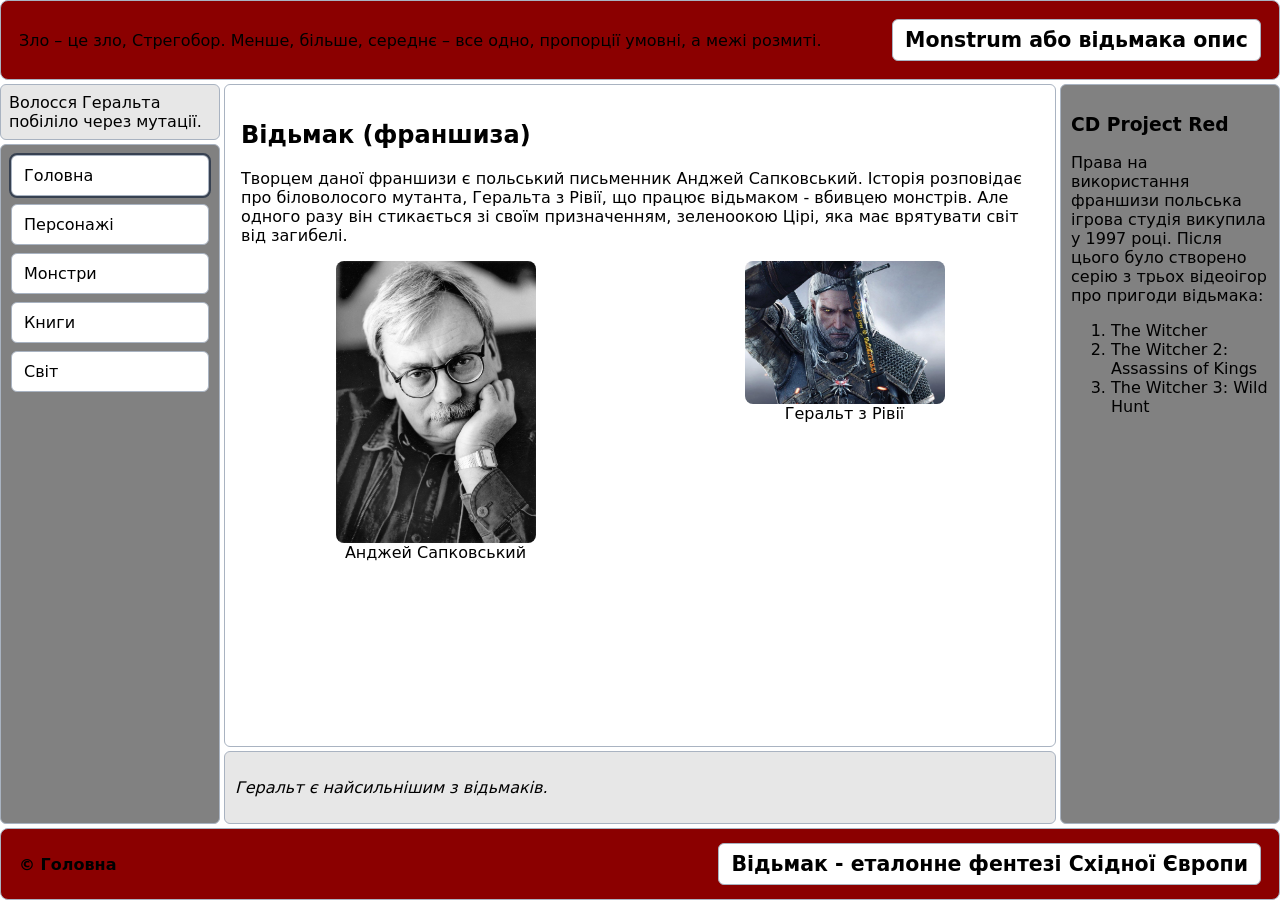
<file: index.html>
<html>
<head>
  <meta charset="utf-8">
  <title>Світ Відьмака</title>
  <meta name="viewport" content="width=device-width, initial-scale=1">
  <link rel="stylesheet" href="grid.css">
</head>
<body>
  <div class="wrapper">
    <div class="grid">
      <header class="header">
        <p>Зло – це зло, Стрегобор. 
        Менше, більше, середнє – все одно, пропорції умовні, а межі розмиті.</p>
        <div class="slogan"><h3>Monstrum або відьмака опис</h3></div>
      </header>

      <div class="asideTop">Волосся Геральта побіліло через мутації.</div>
      <aside class="asideLong">
        <ul class="menu">
          <li><a href="index.html" class="active">Головна</a></li>
          <li><a href="characters.html">Персонажі</a></li>
          <li><a href="monsters.html">Монстри</a></li>
          <li><a href="books.html">Книги</a></li>
          <li><a href="world.html">Світ</a></li>
        </ul>
      </aside>

      <main class="main">
        <h2>Відьмак (франшиза)</h2>
        <p>Творцем даної франшизи є польський письменник Анджей Сапковський. Історія розповідає про біловолосого мутанта, Геральта з Рівії, що працює відьмаком - вбивцею монстрів. Але одного разу він стикається зі своїм призначенням, зеленоокою Цірі, яка має врятувати світ від загибелі.</p>
        <div class="main_gallery">
          <figure>
            <img src="images/sapkowski.png" alt="Сапковський">
            <figcaption>Анджей Сапковський</figcaption>
          </figure>
          <figure>
            <img src="images/geralt.jpg" alt="Геральт">
            <figcaption>Геральт з Рівії</figcaption>
          </figure>
        </div>
      </main>

      <div class="aside">
        <h3>CD Project Red</h3>
        <p>Права на використання франшизи польська ігрова студія викупила у 1997 році. Після цього було створено серію з трьох відеоігор про пригоди відьмака:</p>
        <ol>
          <li>The Witcher</li>
          <li>The Witcher 2: Assassins of Kings</li>
          <li>The Witcher 3: Wild Hunt</li>
        </ol>
      </div>

      <div class="footband"><p><em>Геральт є найсильнішим з відьмаків.</em></p></div>

      <footer class="footer">
        <strong>© Головна</strong>
        <div class="footer-note"><h3>Відьмак - еталонне фентезі Східної Європи</h3></div>
      </footer>
    </div>
  </div>
</body>
</html>
</file>
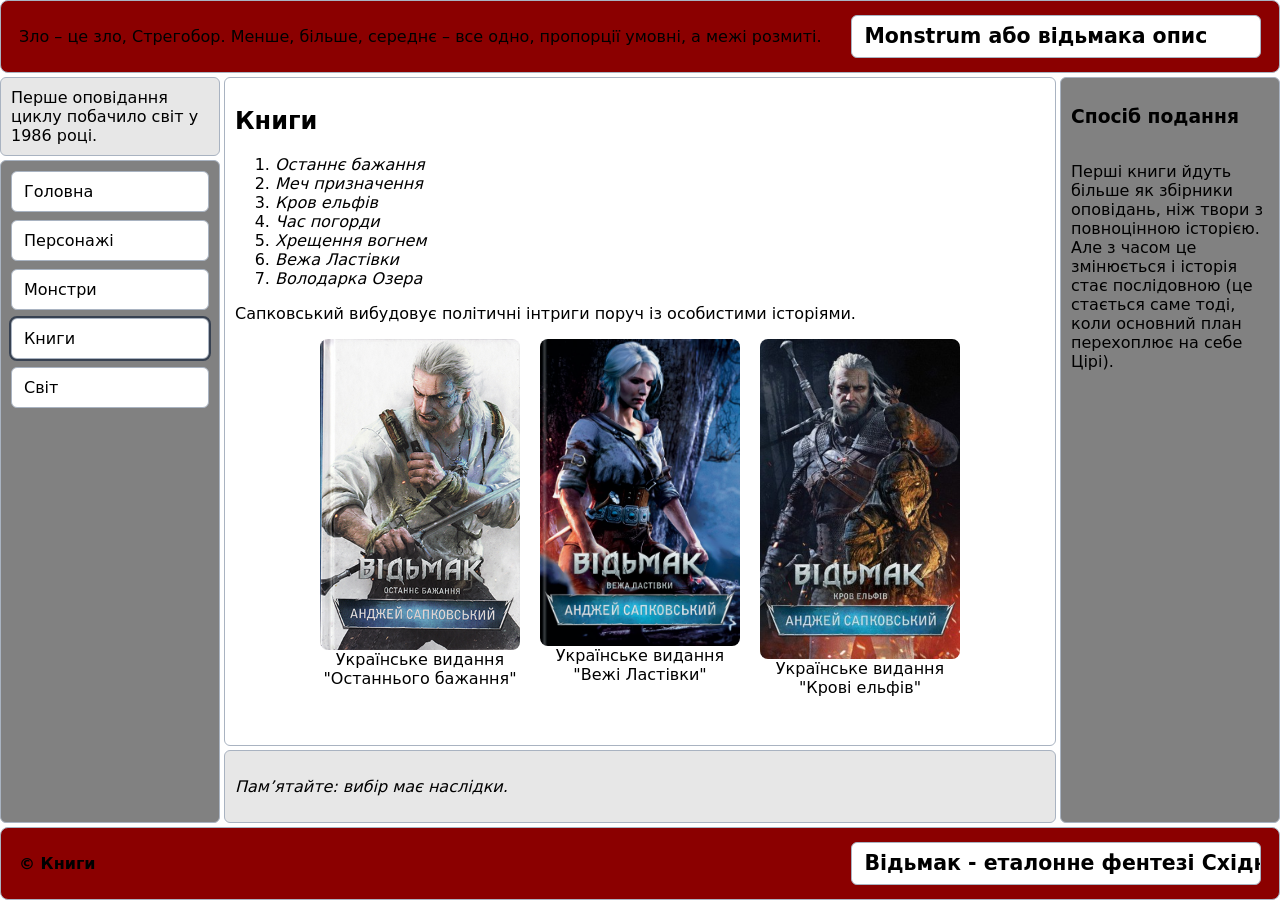
<file: books.html>
<html>
<head>
  <meta charset="utf-8">
  <meta name="viewport" content="width=device-width, initial-scale=1">
  <title>Світ Відьмака</title>
  <link rel="stylesheet" href="flex.css">
</head>
<body>
  <div class="wrapper">
    <div class="grid">
      <header class="header">
        <p>Зло – це зло, Стрегобор. 
        Менше, більше, середнє – все одно, пропорції умовні, а межі розмиті.</p>
        <div class="slogan"><h3>Monstrum або відьмака опис</h3></div>
      </header>

      <div class="layout-rows">
        <div class="leftCol">
          <div class="asideTop">Перше оповідання циклу побачило світ у 1986 році.</div>
          <aside class="asideLong">
            <ul class="menu">
              <li><a href="index.html">Головна</a></li>
              <li><a href="characters.html">Персонажі</a></li>
              <li><a href="monsters.html">Монстри</a></li>
              <li><a href="books.html" class="active">Книги</a></li>
              <li><a href="world.html">Світ</a></li>
            </ul>
          </aside>
        </div>

        <div class="centerCol">
          <main class="main">
            <h2>Книги</h2>
            <ol>
              <li><em>Останнє бажання</em></li>
              <li><em>Меч призначення</em></li>
              <li><em>Кров ельфів</em></li>
              <li><em>Час погорди</em></li>
              <li><em>Хрещення вогнем</em></li>
              <li><em>Вежа Ластівки</em></li>
              <li><em>Володарка Озера</em></li>
            </ol>
            <p>Сапковський вибудовує політичні інтриги поруч із особистими історіями.</p>
            <div class="books_gallery">
              <figure>
                <img src="images/book1.jpg" alt="Книга1">
                <figcaption>Українське видання "Останнього бажання"</figcaption>
              </figure>
              <figure>
                <img src="images/book2.png" alt="Книга2">
                <figcaption>Українське видання "Вежі Ластівки"</figcaption>
              </figure>
              <figure>
                <img src="images/book3.jpg" alt="Книга3">
                <figcaption>Українське видання "Крові ельфів"</figcaption>
              </figure>
            </div>
          </main>

          <div class="footband">
            <p><em>Пам’ятайте: вибір має наслідки.</em></p>
          </div>
        </div>

        <aside class="rightCol">
          <div class="aside">
            <h3>Спосіб подання</h3>
            <p>Перші книги йдуть більше як збірники оповідань, ніж твори з повноцінною історією. Але з часом це змінюється і історія стає послідовною (це стається саме тоді, коли основний план перехоплює на себе Цірі).</p>
          </div>
        </aside>
      </div>

      <footer class="footer">
        <strong>© Книги</strong>
        <div class="footer-note"><h3>Відьмак - еталонне фентезі Східної Європи</h3></div>
      </footer>
    </div>
  </div>
</body>
</html>
</file>
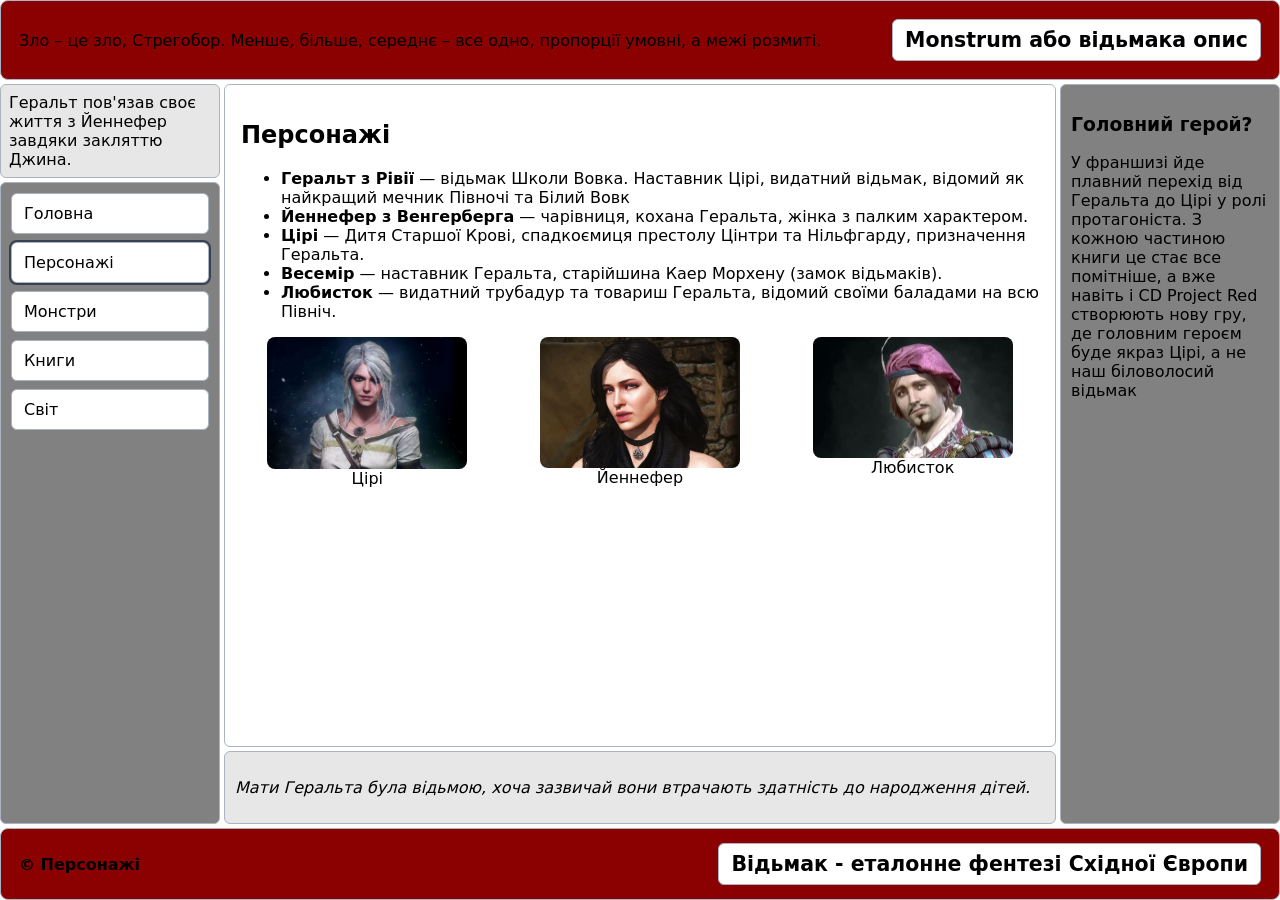
<file: characters.html>
<html>
<head>
  <meta charset="utf-8">
  <meta name="viewport" content="width=device-width, initial-scale=1">
  <title>Світ Відьмака</title>
  <link rel="stylesheet" href="grid.css">
</head>
<body>
  <div class="wrapper">
    <div class="grid">
      <header class="header">
        <p>Зло – це зло, Стрегобор. 
        Менше, більше, середнє – все одно, пропорції умовні, а межі розмиті.</p>
        <div class="slogan"><h3>Monstrum або відьмака опис</h3></div>
      </header>

      <div class="asideTop">Геральт пов'язав своє життя з Йеннефер завдяки закляттю Джина.</div>
      <aside class="asideLong">
        <ul class="menu">
          <li><a href="index.html">Головна</a></li>
          <li><a href="characters.html" class="active">Персонажі</a></li>
          <li><a href="monsters.html">Монстри</a></li>
          <li><a href="books.html">Книги</a></li>
          <li><a href="world.html">Світ</a></li>
        </ul>
      </aside>

      <main class="main">
        <h2>Персонажі</h2>
        <ul>
          <li><strong>Геральт з Рівії</strong> — відьмак Школи Вовка. Наставник Цірі, видатний відьмак, відомий як найкращий мечник Півночі та Білий Вовк</li>
          <li><strong>Йеннефер з Венгерберга</strong> — чарівниця, кохана Геральта, жінка з палким характером.</li>
          <li><strong>Цірі</strong> — Дитя Старшої Крові, спадкоємиця престолу Цінтри та Нільфгарду, призначення Геральта.</li>
          <li><strong>Весемір</strong> — наставник Геральта, старійшина Каер Морхену (замок відьмаків).</li>
          <li><strong>Любисток</strong> — видатний трубадур та товариш Геральта, відомий своїми баладами на всю Північ.</li>
        </ul>
        <div class="ch_gallery">
          <figure>
            <img src="images/ciri.jpg" alt="Цірі">
            <figcaption>Цірі</figcaption>
          </figure>
          <figure>
            <img src="images/yen.jpg" alt="Йеннефер">
            <figcaption>Йеннефер</figcaption>
          </figure>
          <figure>
            <img src="images/lub.jpg" alt="Любисток">
            <figcaption>Любисток</figcaption>
          </figure>
        </div>
      </main>

      <div class="aside">
        <h3>Головний герой?</h3>
        <p>У франшизі йде плавний перехід від Геральта до Цірі у ролі протагоніста. З кожною частиною книги це стає все помітніше, а вже навіть і CD Project Red створюють нову гру, де головним героєм буде якраз Цірі, а не наш біловолосий відьмак</p>
      </div>

      <div class="footband"><p><em>Мати Геральта була відьмою, хоча зазвичай вони втрачають здатність до народження дітей.</em></p></div>

      <footer class="footer">
        <strong>© Персонажі</strong>
        <div class="footer-note"><h3>Відьмак - еталонне фентезі Східної Європи</h3></div>
      </footer>
    </div>
  </div>
</body>
</html>
</file>
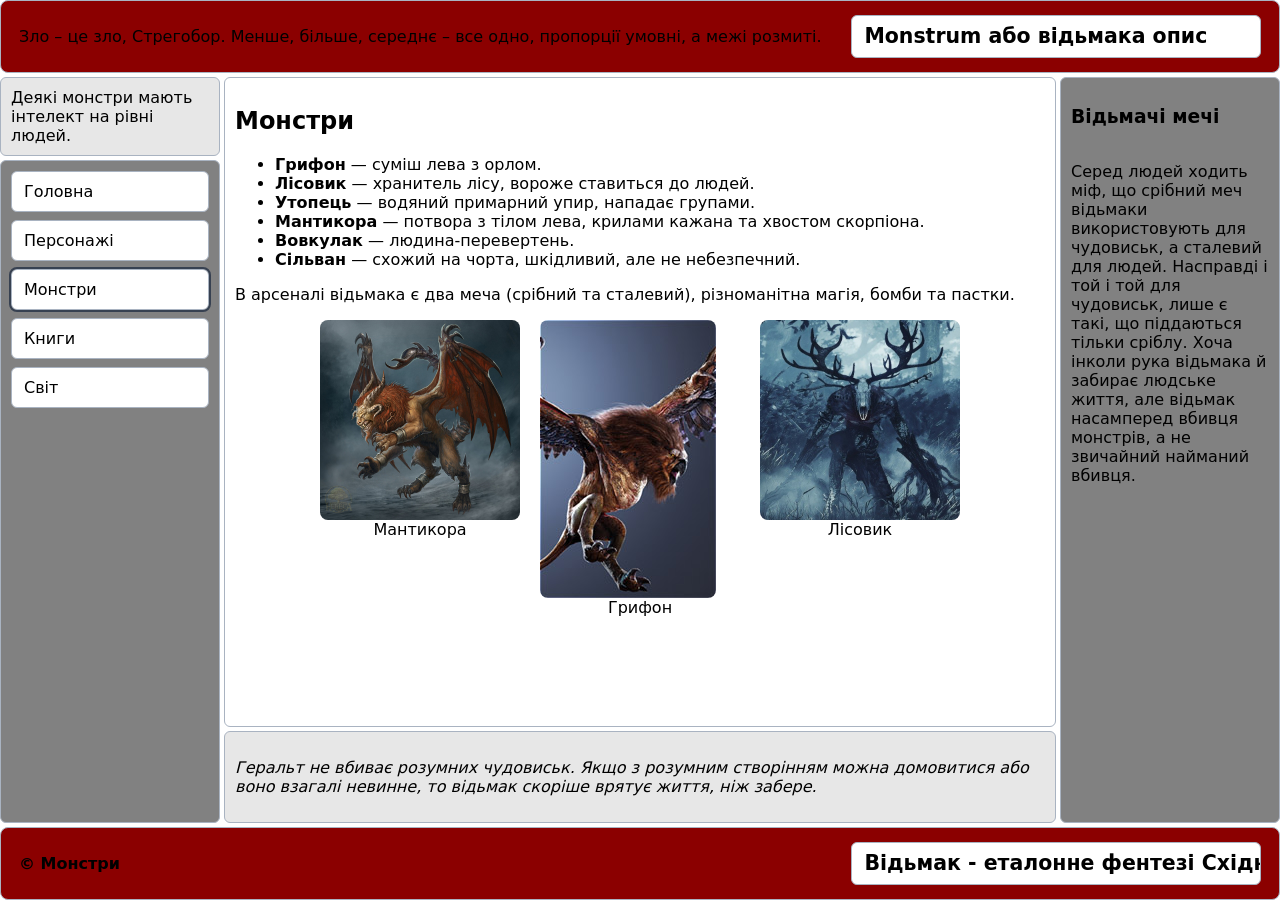
<file: monsters.html>
<html>
<head>
  <meta charset="utf-8">
  <meta name="viewport" content="width=device-width, initial-scale=1">
  <title>Світ Відьмака</title>
  <link rel="stylesheet" href="flex.css">
</head>
<body>
  <div class="wrapper">
    <div class="grid">
      <header class="header">
        <p>Зло – це зло, Стрегобор. 
        Менше, більше, середнє – все одно, пропорції умовні, а межі розмиті.</p>
        <div class="slogan"><h3>Monstrum або відьмака опис</h3></div>
      </header>

      <div class="layout-rows">
        <div class="leftCol">
          <div class="asideTop">Деякі монстри мають інтелект на рівні людей.</div>
          <aside class="asideLong">
            <ul class="menu">
              <li><a href="index.html">Головна</a></li>
              <li><a href="characters.html">Персонажі</a></li>
              <li><a href="monsters.html" class="active">Монстри</a></li>
              <li><a href="books.html">Книги</a></li>
              <li><a href="world.html">Світ</a></li>
            </ul>
          </aside>
        </div>

        <div class="centerCol">
          <main class="main">
            <h2>Монстри</h2>
            <ul>
              <li><strong>Грифон</strong> — суміш лева з орлом.</li>
              <li><strong>Лісовик</strong> — хранитель лісу, вороже ставиться до людей.</li>
              <li><strong>Утопець</strong> — водяний примарний упир, нападає групами.</li>
              <li><strong>Мантикора</strong> — потвора з тілом лева, крилами кажана та хвостом скорпіона.</li>
              <li><strong>Вовкулак</strong> — людина-перевертень.</li>
              <li><strong>Сільван</strong> — схожий на чорта, шкідливий, але не небезпечний.</li>
            </ul>
            <p>В арсеналі відьмака є два меча (срібний та сталевий), різноманітна магія, бомби та пастки.</p>
            <div class="monsters_gallery">
              <figure>
                <img src="images/mantikora.jpg" alt="Мантикора">
                <figcaption>Мантикора</figcaption>
              </figure>
              <figure>
                <img src="images/gryfon.jpg" alt="Грифон">
                <figcaption>Грифон</figcaption>
              </figure>
              <figure>
                <img src="images/lisovyk.jpg" alt="Лісовик">
                <figcaption>Лісовик</figcaption>
              </figure>
            </div>
          </main>

          <div class="footband">
            <p><em>Геральт не вбиває розумних чудовиськ. Якщо з розумним створінням можна домовитися або воно взагалі невинне, то відьмак скоріше врятує життя, ніж забере.</em></p>
          </div>
        </div>

        <aside class="rightCol">
          <div class="aside">
            <h3>Відьмачі мечі</h3>
            <p>Серед людей ходить міф, що срібний меч відьмаки використовують для чудовиськ, а сталевий для людей. Насправді і той і той для чудовиськ, лише є такі, що піддаються тільки сріблу. Хоча інколи рука відьмака й забирає людське життя, але відьмак насамперед вбивця монстрів, а не звичайний найманий вбивця.</p>
          </div>
        </aside>
      </div>

      <footer class="footer">
        <strong>© Монстри</strong>
        <div class="footer-note"><h3>Відьмак - еталонне фентезі Східної Європи</h3></div>
      </footer>
    </div>
  </div>
</body>
</html>
</file>
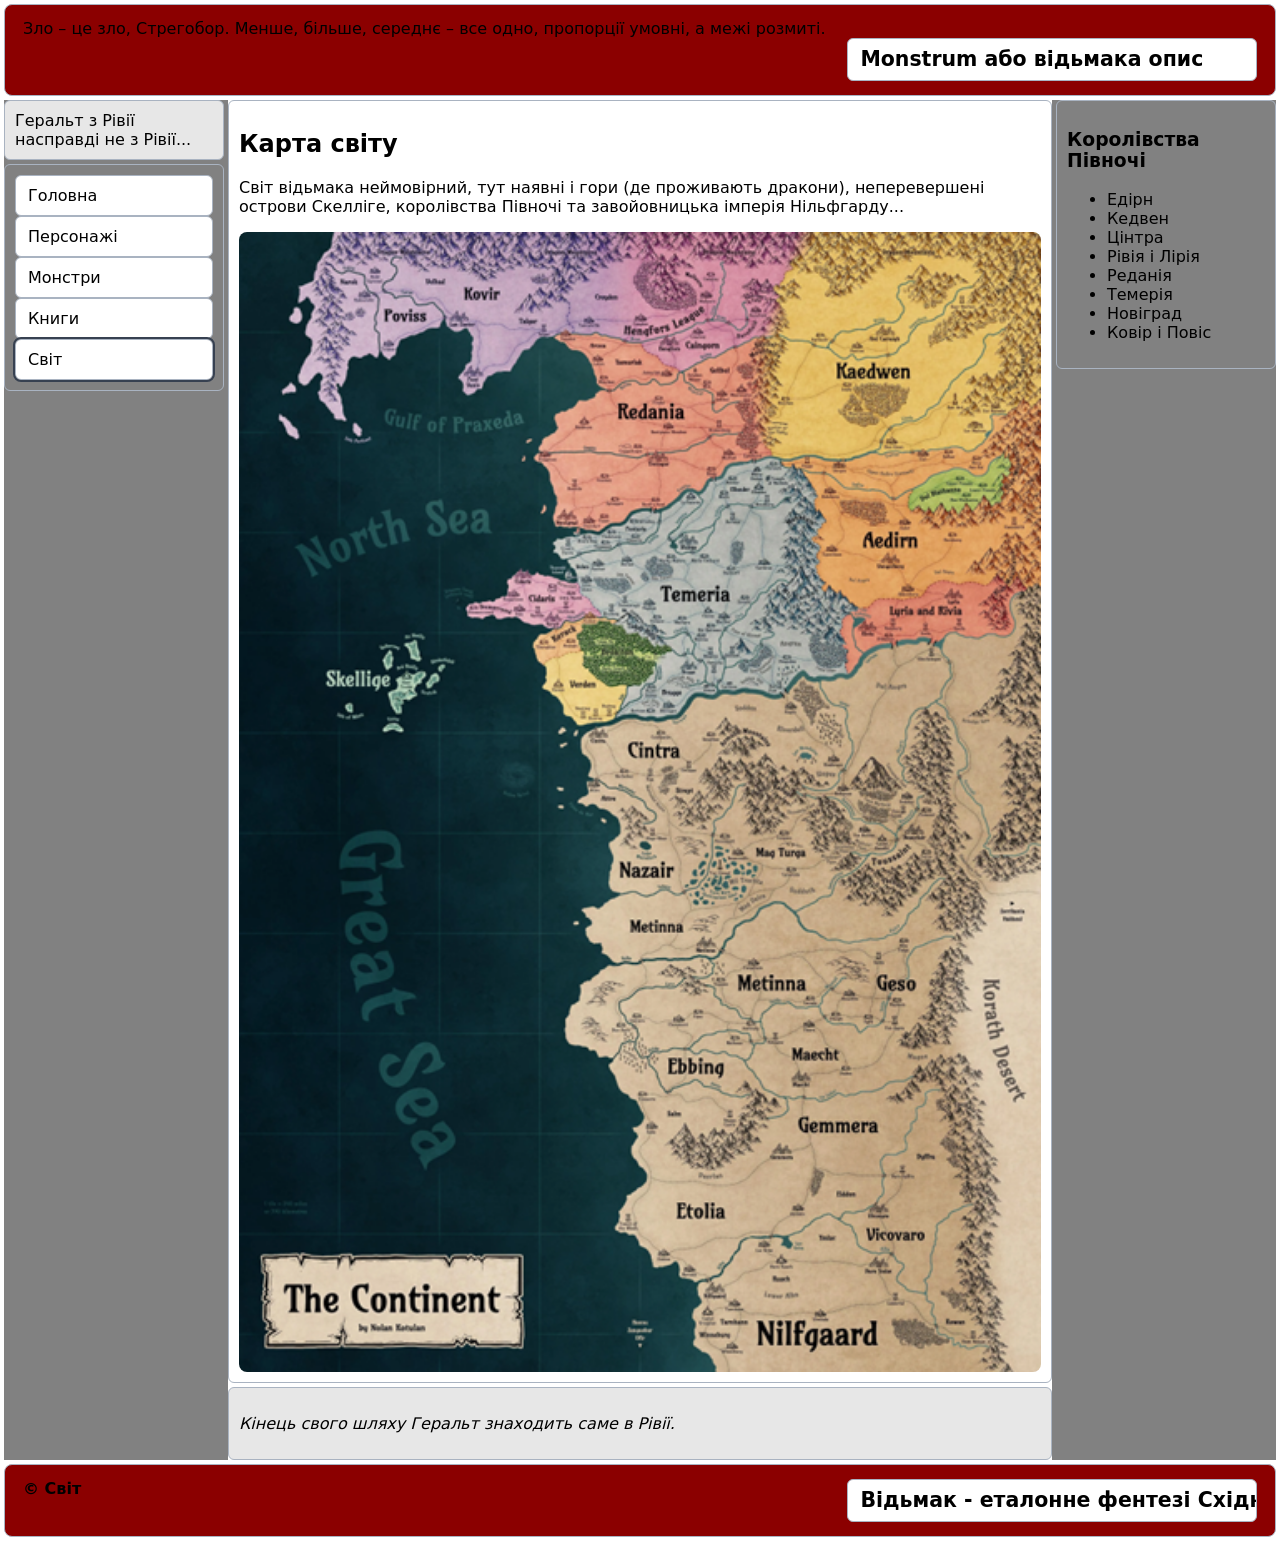
<file: world.html>
<html>
<head>
  <meta charset="utf-8">
  <meta name="viewport" content="width=device-width, initial-scale=1">
  <title>Світ Відьмака</title>
  <link rel="stylesheet" href="style.css">
</head>
<body>
  <div class="wrapper">
    <div class="grid">
      <header class="header">
        <p>Зло – це зло, Стрегобор. 
        Менше, більше, середнє – все одно, пропорції умовні, а межі розмиті.</p>
        <div class="slogan"><h3>Monstrum або відьмака опис</h3></div>
      </header>

      <div class="layout-rows">
        <div class="leftCol">
          <div class="asideTop">Геральт з Рівії насправді не з Рівії...</div>
          <aside class="asideLong">
            <ul class="menu">
              <li><a href="index.html">Головна</a></li>
              <li><a href="characters.html">Персонажі</a></li>
              <li><a href="monsters.html">Монстри</a></li>
              <li><a href="books.html">Книги</a></li>
              <li><a href="world.html" class="active">Світ</a></li>
            </ul>
          </aside>
        </div>

        <aside class="rightCol">
          <div class="aside">
            <h3>Королівства Півночі</h3>
            <ul>
              <li>Едірн</li>
              <li>Кедвен</li>
              <li>Цінтра</li>
              <li>Рівія і Лірія</li>
              <li>Реданія</li>
              <li>Темерія</li>
              <li>Новіград</li>
              <li>Ковір і Повіс</li>
            </ul>
          </div>
        </aside>

        <div class="centerCol">
          <main class="main">
            <h2>Карта світу</h2>
            <p>Світ відьмака неймовірний, тут наявні і гори (де проживають дракони), неперевершені острови Скелліге, королівства Півночі та завойовницька імперія Нільфгарду...</p>
            <div class="world_gallery">
              <figure>
                <img src="images/map.png" alt="Карта">
              </figure>
            </div>
          </main>

          <div class="footband">
            <p><em>Кінець свого шляху Геральт знаходить саме в Рівії.</em></p>
          </div>
        </div>
      </div>

      <footer class="footer">
        <strong>© Світ</strong>
        <div class="footer-note"><h3>Відьмак - еталонне фентезі Східної Європи</h3></div>
      </footer>
    </div>
  </div>
</body>
</html>
</file>
<file: grid.css>
:root{
  --c-header:#8B0000; --c-aside:#818181; --c-accent:#e7e7e7;
  --c-main:#ffffff; --c-text:#000000; --c-border:#a9b3c1;
  --gap:4px; --h-header:80px; --h-footer:72px;
  --col-left:220px; --col-right:220px;
  --badge-w: clamp(300px, 32vw, 600px);
  --badge-fs: clamp(16px, 1.6vw, 22px);
  --badge-py:8px; --badge-px:12px; --badge-radius:6px;
}

*,*::before,*::after{box-sizing:border-box;}
html,body{margin:0;padding:0;font-family:system-ui,-apple-system,Segoe UI,Roboto,Arial,sans-serif;color:var(--c-text);}
.wrapper{width:100%;margin:0;padding:0;}


.grid{
  display:grid;
  grid-template-columns:var(--col-left) 1fr var(--col-right);
  grid-template-rows:var(--h-header) auto 1fr auto var(--h-footer);
  grid-template-areas:
    "header    header   header"
    "asideTop  main     aside"
    "asideLong main     aside"
    "asideLong footband aside"
    "footer    footer   footer";
  gap:var(--gap);
  min-height:100vh;
  align-content:start;            
}


.header,.footer,.main,.aside,.asideLong,.asideTop,.footband{min-width:0;min-height:0}


.header{
  grid-area:header;
  background:var(--c-header);
  padding:14px 18px;
  border:1px solid var(--c-border);
  border-radius:8px;

  display:grid;
  grid-template-columns:minmax(0,1fr) minmax(0,var(--badge-w)); 
  align-items:center;
  column-gap:12px;
}
.header h1,.header p{margin:0;min-width:0;white-space:nowrap;overflow:hidden;text-overflow:ellipsis;}

.header .slogan{
  justify-self:end;
  padding:var(--badge-py) var(--badge-px);
  background:#fff;border:1px solid var(--c-border);border-radius:var(--badge-radius);
  font-weight:600;font-size:var(--badge-fs);line-height:1.2;
  white-space:nowrap;overflow:hidden;text-overflow:ellipsis;
}

.footer{
  grid-area:footer;
  background:var(--c-header);
  padding:14px 18px;
  border:1px solid var(--c-border);
  border-radius:8px;

  display:grid;
  grid-template-columns:minmax(0,1fr) minmax(0,var(--badge-w));
  align-items:center;
  column-gap:12px;
}
.footer > strong{margin:0;min-width:0;white-space:nowrap;overflow:hidden;text-overflow:ellipsis;}
.footer .footer-note{
  justify-self:end;
  padding:var(--badge-py) var(--badge-px);
  background:#fff;border:1px solid var(--c-border);border-radius:var(--badge-radius);
  font-weight:600;font-size:var(--badge-fs);line-height:1.2;
  white-space:nowrap;overflow:hidden;text-overflow:ellipsis;
}
.slogan :is(h1,h2,h3,h4,h5,h6),
.footer-note :is(h1,h2,h3,h4,h5,h6){ margin:0; font:inherit; line-height:1.2; }


.asideTop{grid-area:asideTop;background:var(--c-accent);padding:8px;border:1px solid var(--c-border);border-radius:6px;}
.asideLong{grid-area:asideLong;background:var(--c-aside);padding:10px;border:1px solid var(--c-border);border-radius:6px;}
.aside{grid-area:aside;background:var(--c-aside);padding:10px;border:1px solid var(--c-border);border-radius:6px;}
.main{grid-area:main;background:var(--c-main);padding:16px;border:1px solid var(--c-border);border-radius:6px;}
.footband{grid-area:footband;background:var(--c-accent);padding:10px;border:1px solid var(--c-border);border-radius:6px;}


.menu{
  display:grid;
  grid-auto-rows:minmax(40px,auto);
  row-gap:8px;
  list-style:none;
  padding:0;margin:0;
}
.menu a{
  display:block;
  padding:10px 12px;
  color:inherit; text-decoration:none;
  background:#fff; border:1px solid var(--c-border); border-radius:6px;
  transition:transform 120ms ease;
}
.menu a.active{ outline:2px solid #374151; }
.menu a:hover{ transform:translateY(-1px); }

.main_gallery,.ch_gallery{
  display:grid;
  grid-template-columns:repeat(auto-fit,minmax(200px,1fr));
  gap:20px; justify-items:center;
}
.main_gallery figure,.ch_gallery figure{width:200px;text-align:center;margin:0;}
.main_gallery img,.ch_gallery img{max-width:100%;border-radius:8px;display:block}


@media (max-width:900px){



  .grid{
    grid-template-columns: 1fr;
    grid-template-rows: auto; 
    grid-template-areas:
      "header"
      "asideLong"  
      "asideTop"
      "main"
      "aside"
      "footband"
      "footer";
    gap: 8px;
  }


  .header, .footer{
    grid-template-columns: 1fr;
    row-gap: 8px;
    padding: 12px;
  }
  .header p{ white-space: normal; overflow: visible; text-overflow: clip; }
  .slogan, .footer .footer-note{
    justify-self: stretch;
    white-space: normal; word-break: break-word;
    inline-size: 100%;
    font-size: clamp(14px, 3.8vw, 16px);
  }


  .main{ padding: 14px; }
  .asideTop, .asideLong, .aside, .footband{ padding: 10px; }


  .main_gallery, .ch_gallery{
    grid-template-columns: repeat(auto-fit, minmax(140px, 1fr));
    gap: 14px;
  }
  .main_gallery figure, .ch_gallery figure{ width: auto; }

  :root{ --badge-w: 100%; }

}
</file>
<file: flex.css>
:root{
  --c-header:#8B0000; --c-aside:#818181; --c-accent:#e7e7e7;
  --c-main:#ffffff; --c-text:#000000; --c-border:#a9b3c1;
  --gap:4px; --h-header:80px; --h-footer:72px;
  --col-left:220px; --col-right:220px;
  --badge-w: clamp(300px, 32vw, 600px);
  --badge-fs: clamp(16px, 1.6vw, 22px);
  --badge-py:8px; --badge-px:12px; --badge-radius:6px;
}

*,*::before,*::after{box-sizing:border-box;}
html,body{margin:0;padding:0;font-family:system-ui,-apple-system,Segoe UI,Roboto,Arial,sans-serif;color:var(--c-text);}
.wrapper{width:100%;}
.grid{min-height:100vh;display:flex;flex-direction:column;gap:var(--gap);}

/* header/footer */
.header,.footer{
  background:var(--c-header);
  padding:14px 18px; border:1px solid var(--c-border); border-radius:8px;
  display:flex; align-items:center; gap:12px; justify-content:space-between;
}
.header p, .footer strong{margin:0;min-width:0;white-space:nowrap;overflow:hidden;text-overflow:ellipsis;}
.slogan, .footer-note{
  flex:0 0 var(--badge-w);
  padding:var(--badge-py) var(--badge-px);
  background:#fff;border:1px solid var(--c-border);border-radius:var(--badge-radius);
  font-weight:600; font-size:var(--badge-fs); line-height:1.2;
  white-space:nowrap; overflow:hidden; text-overflow:ellipsis;
}
.slogan :is(h1,h2,h3,h4,h5,h6),
.footer-note :is(h1,h2,h3,h4,h5,h6){
  margin:0; font:inherit; line-height:1.2;
}

.layout-rows{display:flex;gap:var(--gap);flex:1 1 auto;min-height:0;align-items:stretch;}
.leftCol{flex:0 0 var(--col-left);min-width:var(--col-left);display:flex;flex-direction:column;gap:var(--gap);}
.centerCol{flex:1 1 auto;min-width:0;display:flex;flex-direction:column;gap:var(--gap);}
.rightCol{flex:0 0 var(--col-right);min-width:var(--col-right);display:flex;flex-direction:column;gap:var(--gap);}

.asideTop,.asideLong,.aside,.main,.footband{
  border:1px solid var(--c-border); border-radius:6px; padding:10px; background:#fff;
}
.asideTop,.footband{background:var(--c-accent);}
.asideLong,.aside{background:var(--c-aside);}

.asideLong{flex:1 1 auto; display:flex; flex-direction:column;}
.rightCol .aside{flex:1 1 auto; display:flex; flex-direction:column;}

.main{background:var(--c-main);flex:1 1 auto;min-height:0;}
.footband{flex:0 0 auto;}

.menu{display:flex;flex-direction:column;gap:8px;list-style:none;margin:0;padding:0;}
.menu a{display:block;padding:10px 12px;background:#fff;border:1px solid var(--c-border);border-radius:6px;text-decoration:none;color:inherit;}
.menu a.active{outline:2px solid #374151;}
.menu a:hover{transform:translateY(-1px);}

.books_gallery,.monsters_gallery{display:flex;justify-content:center;gap:20px;flex-wrap:wrap;}
.books_gallery figure,.monsters_gallery figure{width:200px;text-align:center;margin:0;}
.books_gallery img,.monsters_gallery img{max-width:100%;border-radius:8px;display:block;}

@media (max-width:900px){
  .layout-rows{flex-direction:column;}
  .leftCol,.rightCol{flex:0 0 auto;min-width:0;}
  :root{--badge-w:60%;}
}
</file>
<file: style.css>
:root{
  --c-header:#8B0000; --c-aside:#818181; --c-accent:#e7e7e7;
  --c-main:#ffffff; --c-text:#000000; --c-border:#a9b3c1;
  --gap:4px; --h-header:80px; --h-footer:72px;
  --col-left:220px; --col-right:220px;
  --badge-w: clamp(300px, 32vw, 600px);
  --badge-fs: clamp(16px, 1.6vw, 22px);
  --badge-py:8px; --badge-px:12px; --badge-radius:6px;
}

*,*::before,*::after{box-sizing:border-box;}
html,body{margin:0;padding:0;font-family:system-ui,-apple-system,Segoe UI,Roboto,Arial,sans-serif;color:var(--c-text);}
.wrapper{width:100%;}
.grid{min-height:100vh;padding:var(--gap);}

.header{
  background:var(--c-header); padding:14px 18px; border:1px solid var(--c-border); border-radius:8px;
  margin-bottom:var(--gap);
}
.header p{margin:0;min-width:0;white-space:nowrap;overflow:hidden;text-overflow:ellipsis;}
.slogan{
  float:right; width:var(--badge-w);
  padding:var(--badge-py) var(--badge-px);
  background:#fff;border:1px solid var(--c-border);border-radius:var(--badge-radius);
  font-weight:600; font-size:var(--badge-fs); line-height:1.2;
  white-space:nowrap; overflow:hidden; text-overflow:ellipsis;
}
.header::after{content:"";display:block;clear:both;}

.footer{
  background:var(--c-header); padding:14px 18px; border:1px solid var(--c-border); border-radius:8px;
  margin-top:var(--gap);
}
.footer-note{
  float:right; width:var(--badge-w);
  padding:var(--badge-py) var(--badge-px);
  background:#fff;border:1px solid var(--c-border);border-radius:var(--badge-radius);
  font-weight:600; font-size:var(--badge-fs);
  white-space:nowrap; overflow:hidden; text-overflow:ellipsis;
}
.footer::after{content:"";display:block;clear:both;}
.slogan :is(h1,h2,h3,h4,h5,h6),
.footer-note :is(h1,h2,h3,h4,h5,h6){ margin:0; font:inherit; line-height:1.2; }

.layout-rows{margin-bottom:var(--gap);}
.layout-rows::after{content:"";display:block;clear:both;} /* clearfix */

.leftCol{float:left;width:var(--col-left);margin-right:var(--gap);}
.rightCol{float:right;width:var(--col-right);margin-left:var(--gap);}
.centerCol{overflow:hidden;} 

.layout-rows{
  position: relative;
  background:
    linear-gradient(to right,
      var(--c-aside) 0,
      var(--c-aside) calc(var(--col-left) + var(--gap)),
      transparent   calc(var(--col-left) + var(--gap)),
      transparent   calc(100% - var(--col-right) - var(--gap)),
      var(--c-aside) calc(100% - var(--col-right) - var(--gap)),
      var(--c-aside) 100%);
}

.asideTop,.asideLong,.aside,.main,.footband{
  border:1px solid var(--c-border); border-radius:6px; padding:10px; background:#fff;
}
.asideTop{background:var(--c-accent);margin-bottom:var(--gap);}
.asideLong{background:var(--c-aside);}
.aside{background:var(--c-aside);}
.main{background:var(--c-main);margin-bottom:var(--gap);} /* 3 */
.footband{background:var(--c-accent);} /* 6 */

.menu{list-style:none;margin:0;padding:0;}
.menu a{display:inline-block;width:100%;padding:10px 12px;background:#fff;border:1px solid var(--c-border);border-radius:6px;text-decoration:none;color:inherit;}
.menu a + a{margin-top:8px;}
.menu a.active{outline:2px solid #374151;}

.world_gallery figure{margin:0 auto;text-align:center;}
.world_gallery img{width:100%;height:auto;display:block;border-radius:8px;}

@media (max-width:900px){
  .leftCol,.rightCol{float:none;width:auto;margin:0 0 var(--gap);}
  .centerCol{overflow:visible;}
  .slogan,.footer-note{width:60%;}
}
</file>
